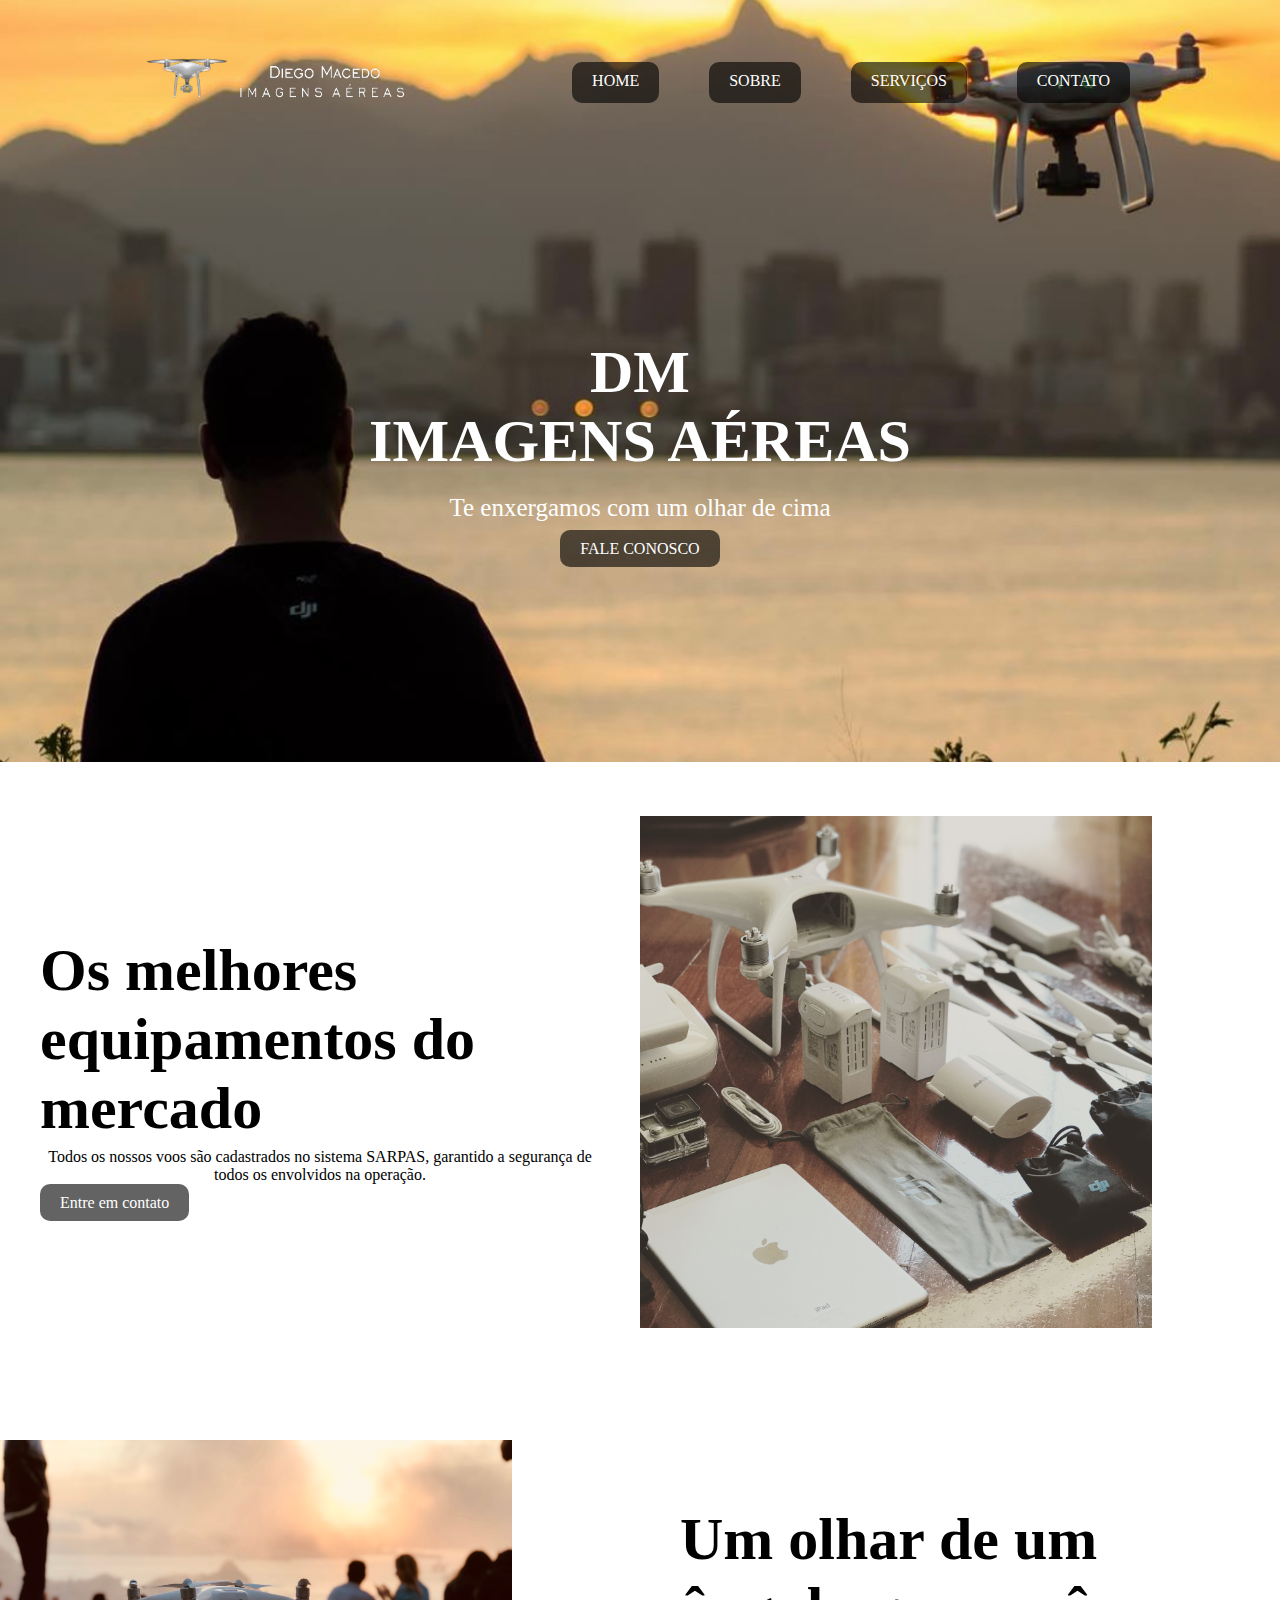
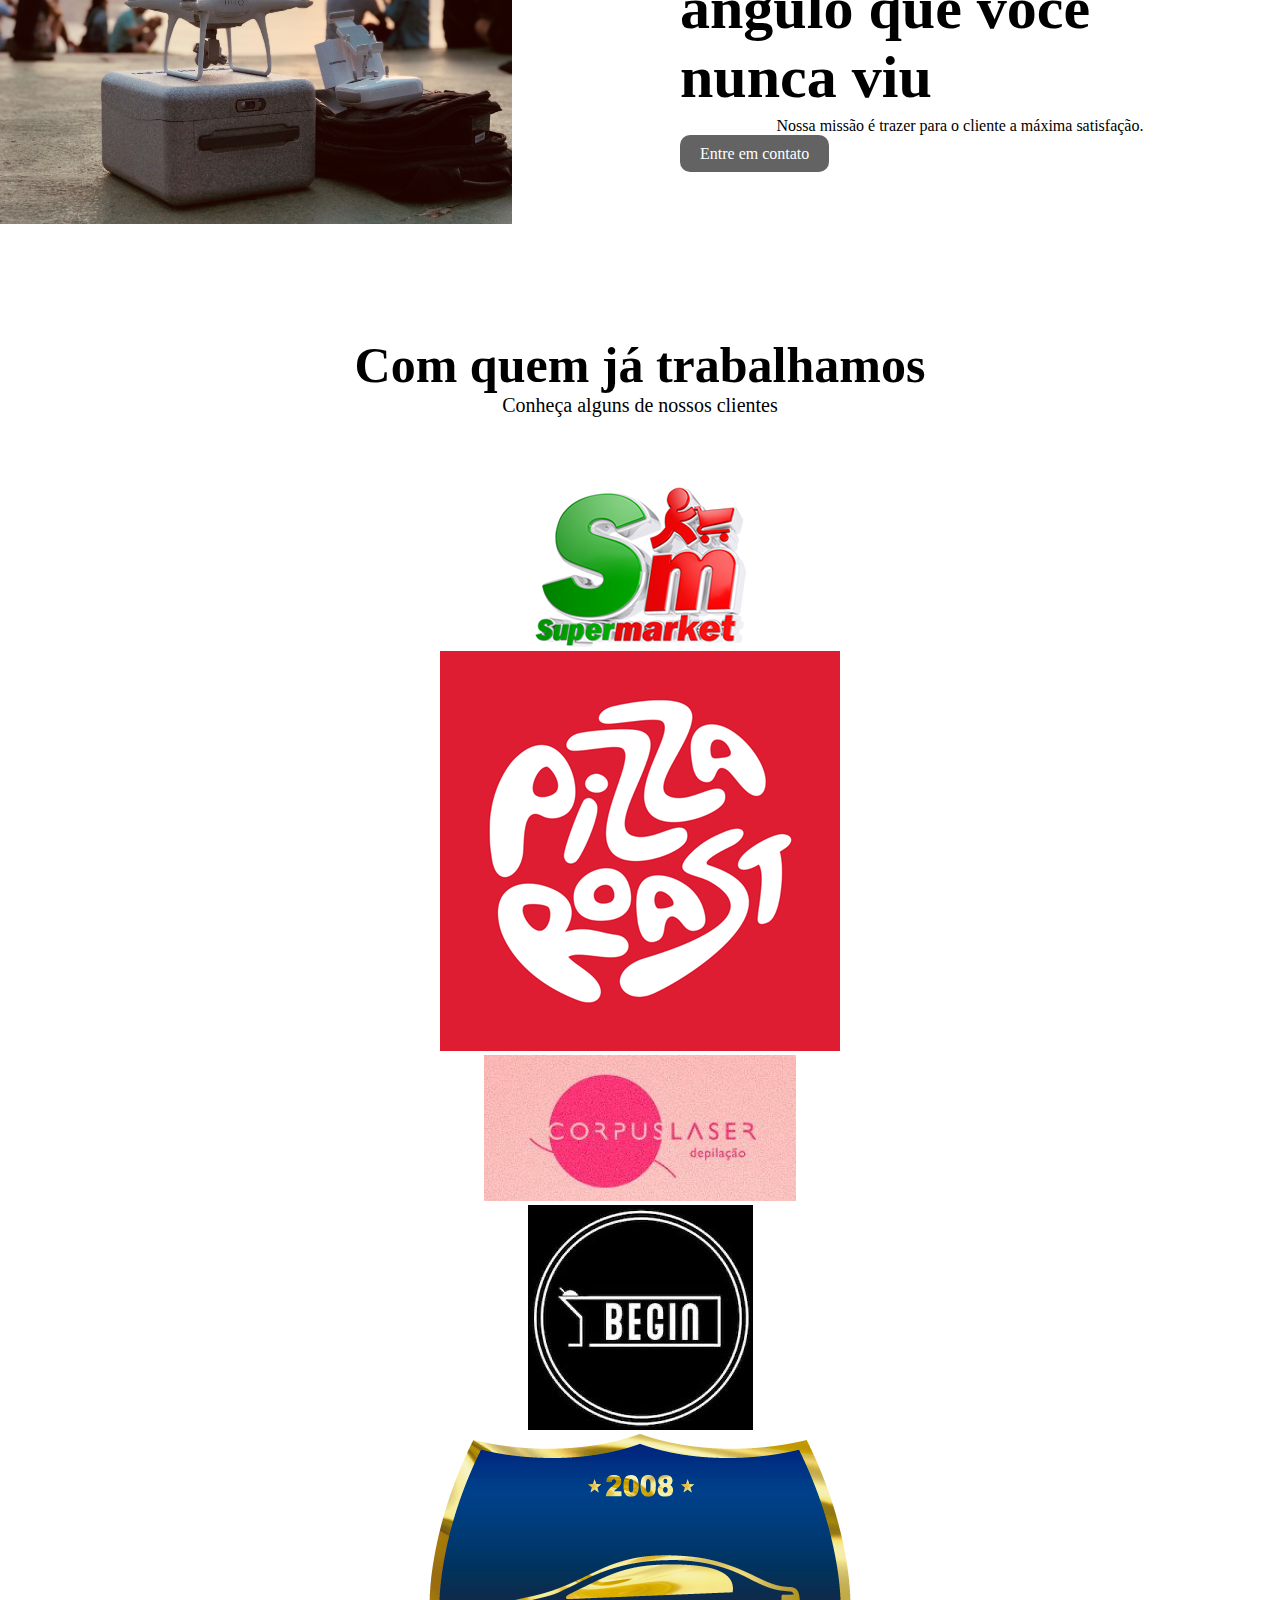
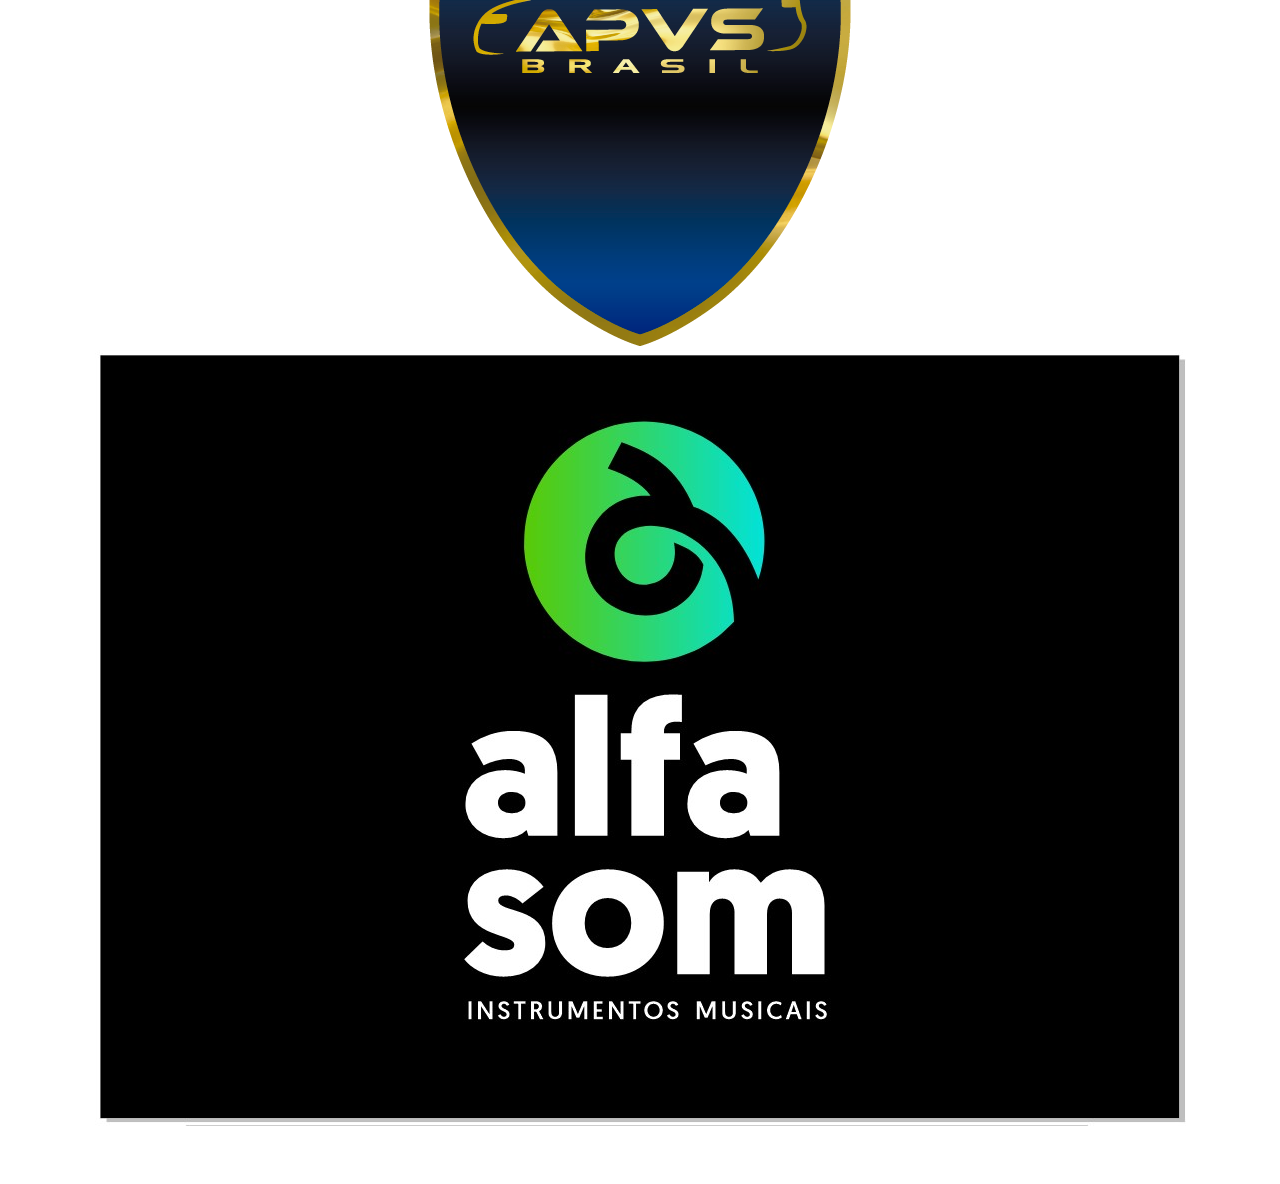
<file: index.html>
<!DOCTYPE html>
<html lang="pt-br">

<head>
    <meta charset="UTF-8" />
    <meta name="viewport" content="width=device-width, initial-scale=1.0" />
    <link rel="stylesheet" href="css/style.css" />
    <title>DM IMAGENS AÉREAS</title>
</head>


<!--COMEÇO PARTE 1--> 
<body>
    <header style="background-image: url('img/background.jpg')">
        <!--INICÍO DO CONTAINER 1-->
        <div class="container1">
            <nav>
                <a href="index.hmtl"><img src="img/logotipo.png" class="logotipo" alt="logotipo da página" /></a>
                <ul class="ul">
                    <a href="index.html" class="btn">Home</a>
                    <a href="sobre.html" class="btn">Sobre</a>
                    <a href="serviços.html" class="btn">Serviços</a>
                    <a class="btn" href="contato.html" class="btn">Contato</a>
                </ul>
            </nav>
            <section class="banner">
                <div class="banner-text">
                    <h1>
                        DM <br/>
                        IMAGENS AÉREAS
                    </h1>
                    <p>Te enxergamos com um olhar de cima</p>
                    <a href="contato.html" class="btn animate-btn">FALE CONOSCO</a>
                </div>
            </section>
        </div>
    </header>
<!--INICÍO DO CONTAINER 1-->
<!--FIM PARTE 1--> 

<!--COMEÇO PARTE 2--> 
    <section class="faca-mais">
        <div class="container">
            <div class="faca-mais-text">
                <h3>Os melhores equipamentos do mercado</h3>
                <p>
                    Todos os nossos voos são cadastrados no sistema SARPAS, garantido a
                    segurança de todos os envolvidos na operação.
                </p>

                <a href="contato.html" class="btn animate-btn">Entre em contato</a>
            </div>
            <div class="faca-mais-img">
                <img src="img/Acessórios.jpg" alt="Acessórios" />
            </div>
        </div>
    </section>
    <section class="faca-mais">
        <div class="container">
            <div class="faca-mais-img">
                <img src="img/Equipamento.jpg" alt="Acessórios" />
            </div>
            <div class="faca-mais-text">
                <h3>Um olhar de um ângulo que você nunca viu</h3>
                <p>Nossa missão é trazer para o cliente a máxima satisfação.</p>

                <a href="contato.html" class="btn animate-btn">Entre em contato</a>
            </div>
        </div>
    </section>
<!--FIM PARTE 2--> 
    
<!--COMEÇO PARTE 3--> 
    <section class="depoimentos">
        <h2>Com quem já trabalhamos</h2>
        <p>Conheça alguns de nossos clientes</p>

        <div class="container">
            <!-- card 1-->
            <div class="cards">
                <div class="card-item">
                    <img src="img/SuperMarket.png" alt="SuperMarket" />
                </div>
            </div>
            <!-- end card 1-->

            <!-- card 2-->
            <div class="cards">
                <div class="card-item">
                    <img src="img/Pizza Roast.png" alt="pizza Roast" />
                </div>
            </div>
            <!-- end card 2-->

            <!-- card 3-->
            <div class="cards">
                <div class="card-item">
                    <img src="img/Corpus Laser.png" alt="Corpus Laser" />
                </div>
            </div>
            <!-- end card 3-->

            <!-- card 4-->
            <div class="cards">
                <div class="card-item">
                    <img src="img/Begin.jpg" alt="Begin" />
                </div>
            </div>
            <!-- end card 4-->

            <!-- card 5-->
            <div class="cards">
                <div class="card-item">
                    <img src="img/APVS.png" alt="APVS" />
                </div>
            </div>
            <!-- end card 5-->

            <!-- card 6-->
            <div class="cards">
                <div class="card-item">
                    <img src="img/Alfa Som.jpeg" alt="Alfa Som" />
                </div>
            </div>
            <!-- end card 6-->
        </div>
    </section>
<!--FIM PARTE 3--> 

    
</body>

</html>
</file>
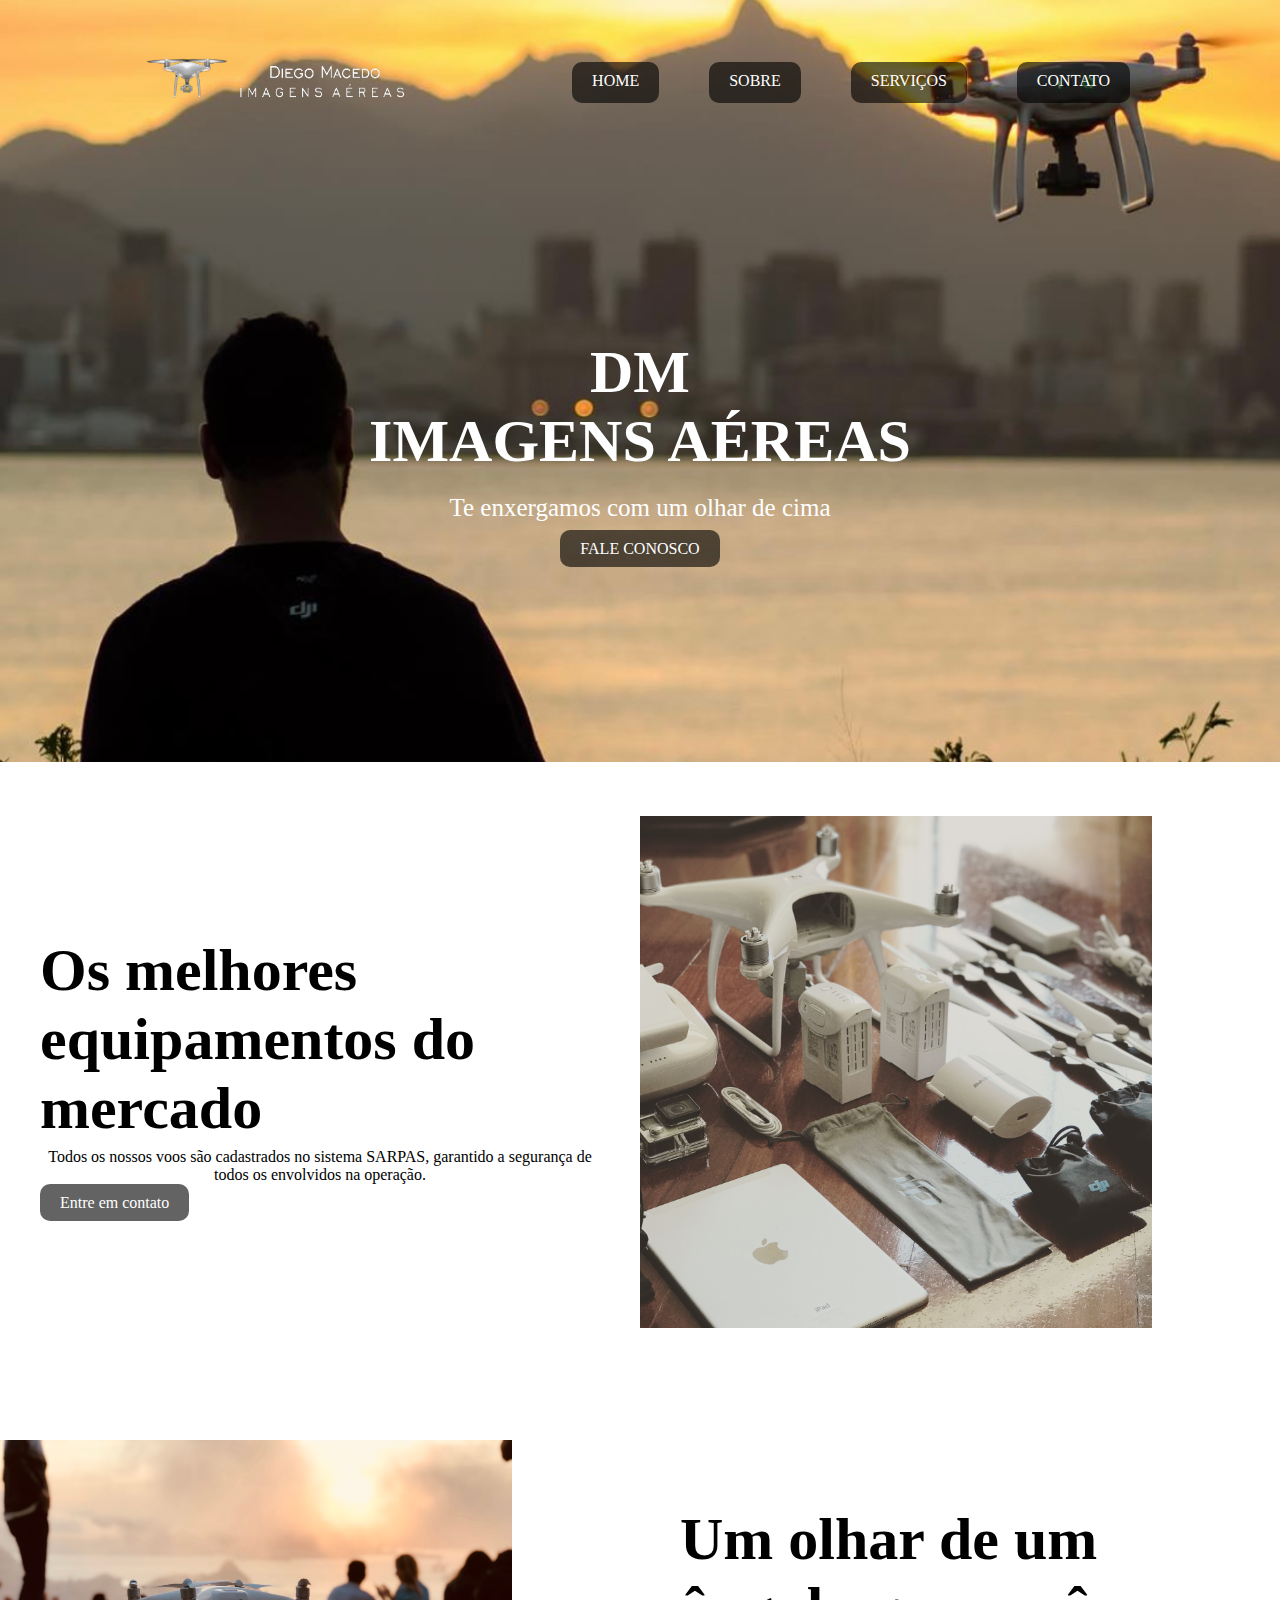
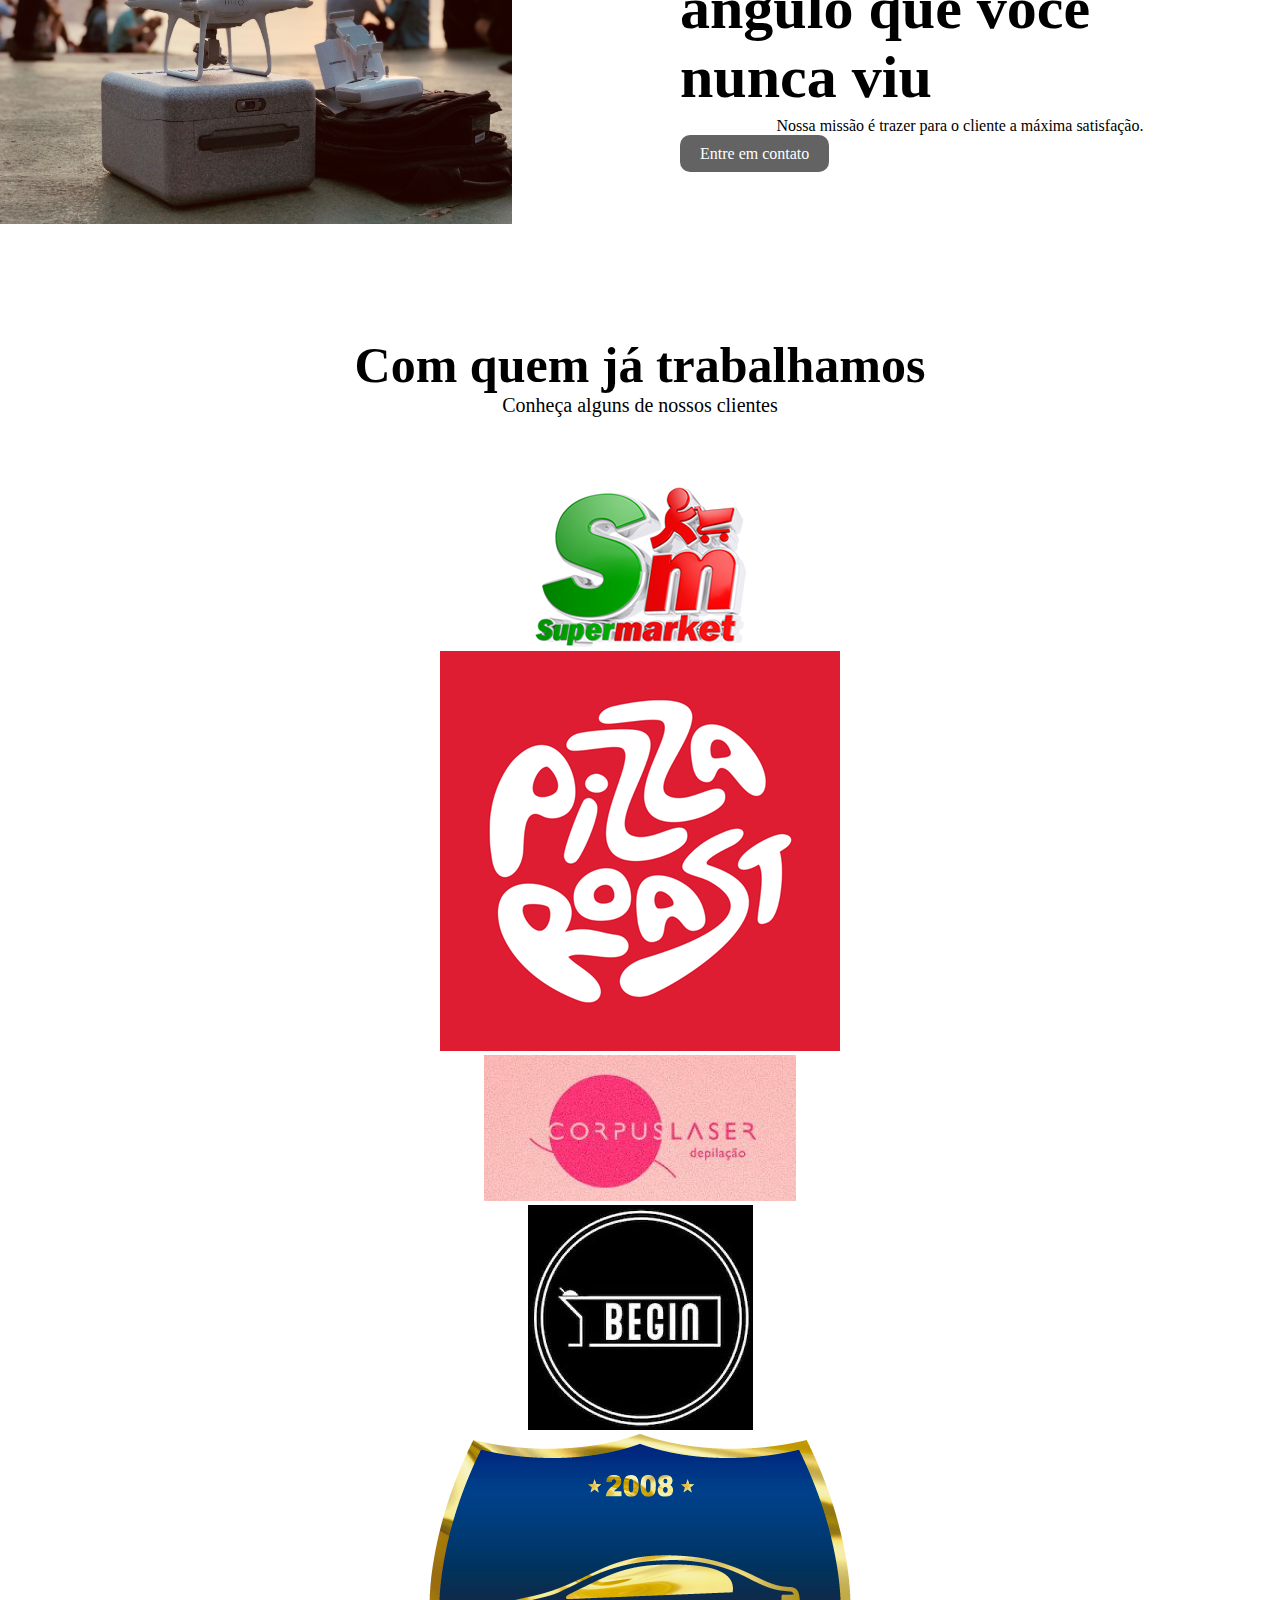
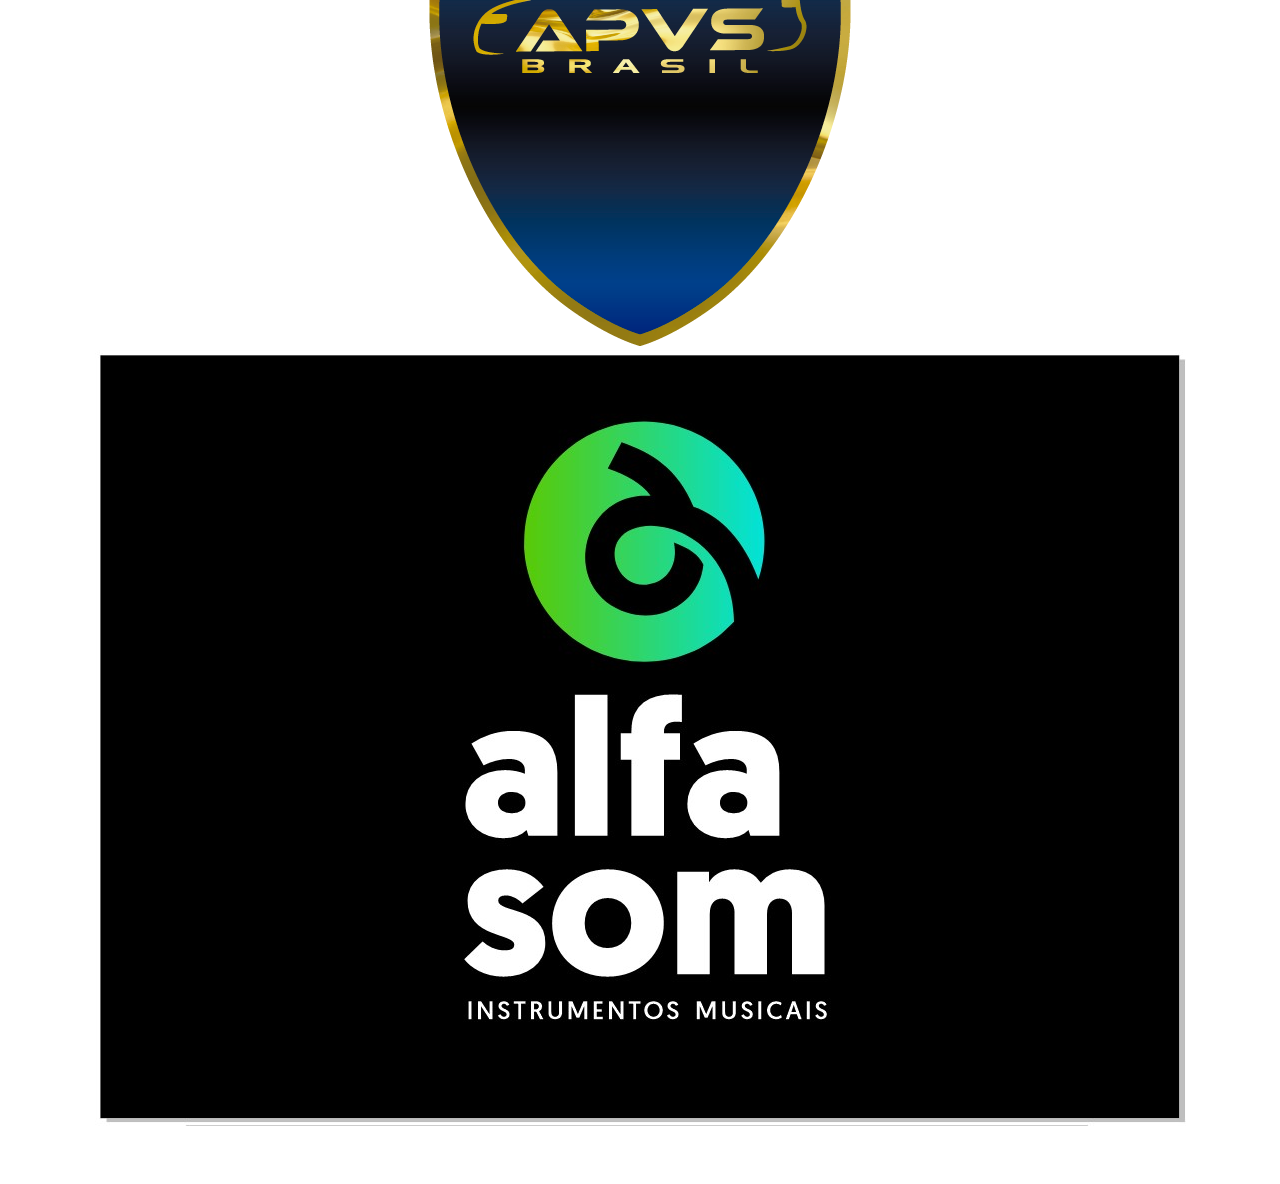
<file: index copy.html>
<!DOCTYPE html>
<html lang="pt-br">

<head>
    <meta charset="UTF-8" />
    <meta name="viewport" content="width=device-width, initial-scale=1.0" />
    <link rel="stylesheet" href="css/style.css" />
    <title>DM IMAGENS AÉREAS</title>
</head>

<body>
    <header style="background-image: url('img/background.jpg')">
        <div class="container1">
            <nav>
                <a href="index.hmtl"><img src="img/logotipo.png" class="logotipo" alt="logotipo da página" /></a>
                <ul class="ul">
                    <a href="index.html" class="btn">Home</a>
                    <a href="sobre.html" class="btn">Sobre</a>
                    <a href="serviços.html" class="btn">Serviços</a>
                    <a class="btn" href="contato.html" class="btn">Contato</a>
                </ul>
            </nav>
            <section class="banner">
                <div class="banner-text">
                    <h1>
                        DM <br />
                        IMAGENS AÉREAS
                    </h1>
                    <p>Te enxergamos com um olhar de cima</p>
                    <a href="contato.html" class="btn animate-btn">FALE CONOSCO</a>
                </div>
            </section>
        </div>
    </header>

    <section class="faca-mais">
        <div class="container">
            <div class="faca-mais-text">
                <h3>Os melhores equipamentos do mercado</h3>
                <p>
                    Todos os nossos voos são cadastrados no sistema SARPAS, garantido a
                    segurança de todos os envolvidos na operação.
                </p>

                <a href="contato.html" class="btn animate-btn">Entre em contato</a>
            </div>
            <div class="faca-mais-img">
                <img src="img/Acessórios.jpg" alt="Acessórios" />
            </div>
        </div>
    </section>
    <section class="faca-mais">
        <div class="container">
            <div class="faca-mais-img">
                <img src="img/Equipamento.jpg" alt="Acessórios" />
            </div>
            <div class="faca-mais-text">
                <h3>Um olhar de um ângulo que você nunca viu</h3>
                <p>Nossa missão é trazer para o cliente a máxima satisfação.</p>

                <a href="contato.html" class="btn animate-btn">Entre em contato</a>
            </div>
        </div>
    </section>

    

    <section class="depoimentos">
        <h2>Com quem já trabalhamos</h2>
        <p>Conheça alguns de nossos clientes</p>

        <div class="container">
            <!-- card 1-->
            <div class="cards">
                <div class="card-item">
                    <img src="img/SuperMarket.png" alt="SuperMarket" />
                </div>
            </div>
            <!-- end card 1-->

            <!-- card 2-->
            <div class="cards">
                <div class="card-item">
                    <img src="img/Pizza Roast.png" alt="pizza Roast" />
                </div>
            </div>
            <!-- end card 2-->

            <!-- card 3-->
            <div class="cards">
                <div class="card-item">
                    <img src="img/Corpus Laser.png" alt="Corpus Laser" />
                </div>
            </div>
            <!-- end card 3-->

            <!-- card 4-->
            <div class="cards">
                <div class="card-item">
                    <img src="img/Begin.jpg" alt="Begin" />
                </div>
            </div>
            <!-- end card 4-->

            <!-- card 5-->
            <div class="cards">
                <div class="card-item">
                    <img src="img/APVS.png" alt="APVS" />
                </div>
            </div>
            <!-- end card 5-->

            <!-- card 6-->
            <div class="cards">
                <div class="card-item">
                    <img src="img/Alfa Som.jpeg" alt="Alfa Som" />
                </div>
            </div>
            <!-- end card 6-->
        </div>
    </section>
</body>

</html>
</file>
<file: css/style.css>
* {
  margin: 0px;
  padding: 0px;
  box-sizing: border-box;
  text-decoration: none;
  outline: none;
}


/*COMEÇO PARTE 1*/
.logotipo {
  width: 300px;
  height: 100px;
}

body {
  background-color: color #f1f6fc31;
}

section,footer {
  padding: 54px 0;
}

/*INICÍO DA HEADER*/
header {
    background-position: center;
    background-size: cover;
    background-attachment: fixed;
  }
  
  nav {
    display: flex;
    align-items: center;
    justify-content: space-around;
    padding-top: 30px;

  }
  
  nav ul {
    display: flex;
    align-items: center;
  }
  
  nav ul a {
    color: white;
    margin: 0 25px;
    text-transform: uppercase;
    font-size: 16px;
    display: block;
  }
  
  nav ul a::after {
    content: "";
    background-color: white;
    height: 3px;
    width: 0%;
    display: block;
    margin: 0 auto;
    transition: 0.3s;
  }
  
  nav ul a:hover::after {
    width: 100%;
  }
/*FIM DA HEADER*/

/*INICÍO DO CONTAINER 1*/

h1 {
  font-size: 50px;
  color: white;
  text-align: center;
}

p {
  color: black;
  text-align: center;
}

.container1 {
  max-width: 1400;
  margin: 0 auto;
  padding: 0 5%;
}

.btn {
  background-color: #0000009c;
  color: white;
  padding: 10px 20px;
  border-radius: 10px;
  cursor: pointer;
  display: inline-black;
  transition: 0.2s;
}

.btn.animate-btn {
  animation: animate-outline 1s ease-out infinite;
}

.btn:hover {
  background-color: #e87c3972;
}

@keyframes animate-outline {
  from {
    outline: 0px solid #f13e0772;
  }
  to {
    outline: 15px solid #ffc08500;
  }
}

.banner {
  display: flex;
  justify-content: center; 
}

.banner .banner-text {
  margin: 150px;
  text-align: center;
  padding: 0 90px;
}

.banner .banner-text h1 {
  font-size: 60px;
  color: white;
}

.banner .banner-text p {
  font-size: 25px;
  color: white;
  font-weight: lighter;
  margin: 18px 0;
}
/*FIM DO CONTAINER 1*/
/*FIM PARTE 1*/



/*COMEÇO PARTE 2*/
.faca-mais .container {
  display: flex;
  align-items: center;
}

.faca-mais .faca-mais-text {
  width: 50%;
  padding: 0 40px;
}

.faca-mais .faca-mais-text h3 {
  font-size: 60px;
}

.faca-mais .faca-mais-text p {
  margin: 5px 0 10px 0;
}

.faca-mais .faca-mais-img {
  width: 50%;
}

.faca-mais .faca-mais-img img {
  width: 80%;
}
/*FIM PARTE 2*/



/*COMEÇO PARTE 3*/
.depoimentos h2 {
  text-align: center;
  font-size: 50px;
}

.depoimentos p {
  text-align: center;
  font-size: 20px;
  margin-bottom: 70px;
}

.cards {
  display: flex;
  justify-content: center;
}

.depoimentos .cards-item {
  background-color: #d3e6fd;
  margin: 15px;
  border-radius: 14px;
  text-align: center;
  width: 350px;
}

.depoimentos .cards-item img {
  border-radius: 100%;
  width: 80px;
  display: block;
  margin: 10px auto;
}
</file>
